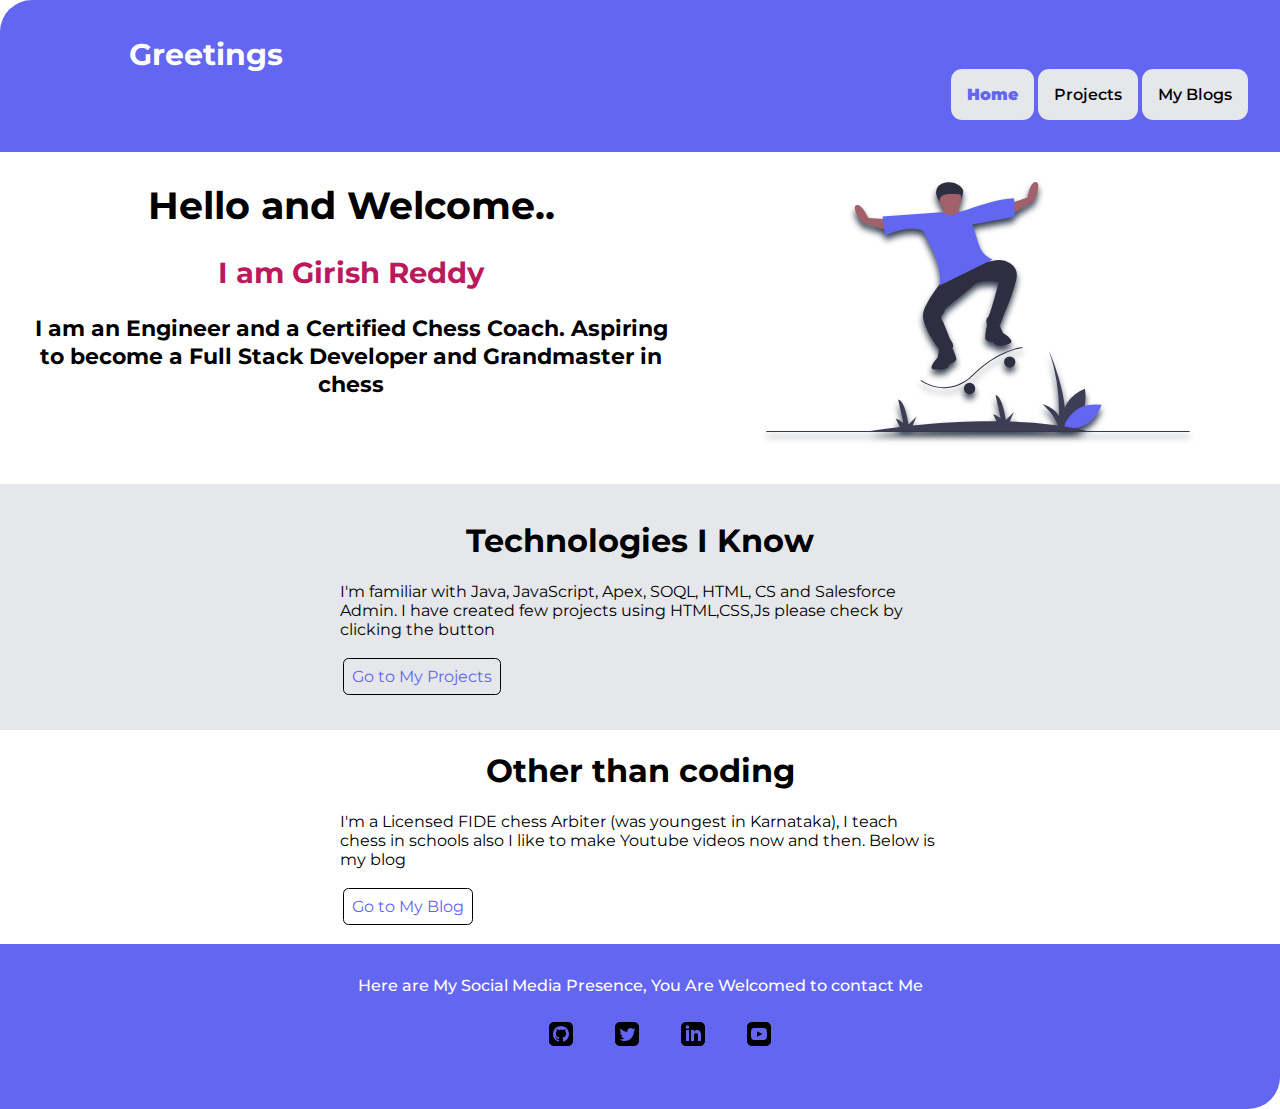
<file: index.html>
<!DOCTYPE html>
<html lang="en">
<head>
    <meta charset="UTF-8">
    <meta name="viewport" content="width=device-width, initial-scale=1.0">
    <link rel="stylesheet" href="Styling.css">
    <link rel="icon" href="./Images/undraw_male_avatar_323b.svg">
    <title>Home</title>
</head>
<body>
    <div class="wrap">
    <nav class="nav ">
        <label class="nav-font">Greetings</label>
        <ul class="nav nav-list">

            <li class="nav nav-list-display"><a href="/" class="nav-decoration link-active">Home</a></li>
            </a>
            <a href="/Girish_projects.html" class="nav-decoration">
                <li class="nav nav-list-display">Projects</li>
            </a>
            <a href="./Blog.html" class="nav-decoration ">
                <li class="nav nav-list-display">My Blogs</li>
            </a>
          
        </ul>
    </nav>

    <div class="container">
      

        <div class="item1">
        <h1 >Hello and Welcome..  </h1> <h2  style="color:#BE185D ">I am  Girish Reddy </h2>
        <h3>I am an Engineer and a Certified Chess Coach. Aspiring to become a Full Stack Developer and Grandmaster in chess </h3>
         <!-- <h3>I am  an Engineer, <span style="color: #BE185D;">A Certified Chess trainer</span> and also a life long learner,
            aspiring to become <span style="color: #BE185D;">a Grandmaster also</span> (by the end of 2023). This is my <span style="color: #BE185D;"> 1<sup>st</sup></span> web design and
           below is my pic. <br>
            </h3> -->
        </div>

        <div class="item2"> <img class="bodyimg" src="/Images/undraw_skateboard_d6or.svg" alt=""></div>

    </div>

    <!-- <div class="container">
      

        <div class="item1">
      
            <img class="item4" height="100%" width="100%" src="/myresume/My_pic-removebg-preview.jpg" alt="">
        </div>

        <div class="item3"> <h2>They say Salesforce is an Ocean, there is no end for learning Salesforce,
            I have been <span style="color: #BE185D;">learning daily new things</span> from the beginning of the day,
            soon in near future
            I would love to apply my knoweldge of salesforce around me to make daily buisnesses much simpler 
           
        </div>
    </div> -->

 



    <section class="side ow">
        <div class="container-center">
            <h1>Technologies I Know </h1>
            <p> I'm familiar with Java, JavaScript, Apex, SOQL, HTML, CS and Salesforce Admin. I have created few projects using HTML,CSS,Js please check by clicking the button </p>
            <p></p><a href="./Girish_projects.html" class="link secondary-link">Go to My Projects</a>
            <p></p>
        </div>

    </section>
    <section class="side ">
        <div class="container-center">
            <h1>Other than coding</h1>
            <p> I'm a Licensed FIDE chess Arbiter (was youngest in Karnataka), I teach chess in schools also I like to make Youtube videos now and then. Below is my blog </p>
            <p></p><a href="./Blog.html" class="link secondary-link">Go to My Blog</a>
            <p></p>
        </div>

    </section>
    
     
  
    <footer class="footer" >
        <div class="footer-head"> Here are My Social Media Presence, You Are Welcomed to contact Me</div>
        <ul class="social-link list">
            <li class=" list-display"><a class="link " href="https://github.com/iamgirishreddy" target="_blank"> <img src="./Images/./iconmonstr-github-3.svg" alt="Github Profile Link of Girish"> </a></li>
            <li class=" list-display"><a class="link" href="https://twitter.com/iamGirishReddy" target="_blank"><img src="./Images/./iconmonstr-twitter-3.svg" alt="Twitter Profile Link Of Giris"></a></li>
            <!-- <li class=" list-display"> <a class="link" href="https://www.facebook.com/profile.php?id=100009857409587" target="_blank"><img src="./Images/iconmonstr-facebook-3.svg" alt="Facebook Profile Link Of Girish"></a> </li> -->
            <li class=" list-display"><a class="link" href="https://www.linkedin.com/in/iamGirishReddy/" target="_blank"><img src="./Images/iconmonstr-linkedin-3.svg" alt="Linkedin Profile Of Girish"></a></li>
            <li class=" list-display"><a class="link " href="" target="_blank"> <img src="./Images/./iconmonstr-youtube-8.svg" alt="Girish Youtube Link"></a></li>
        </ul>
    </footer>

   


</body>
</html>
</file>
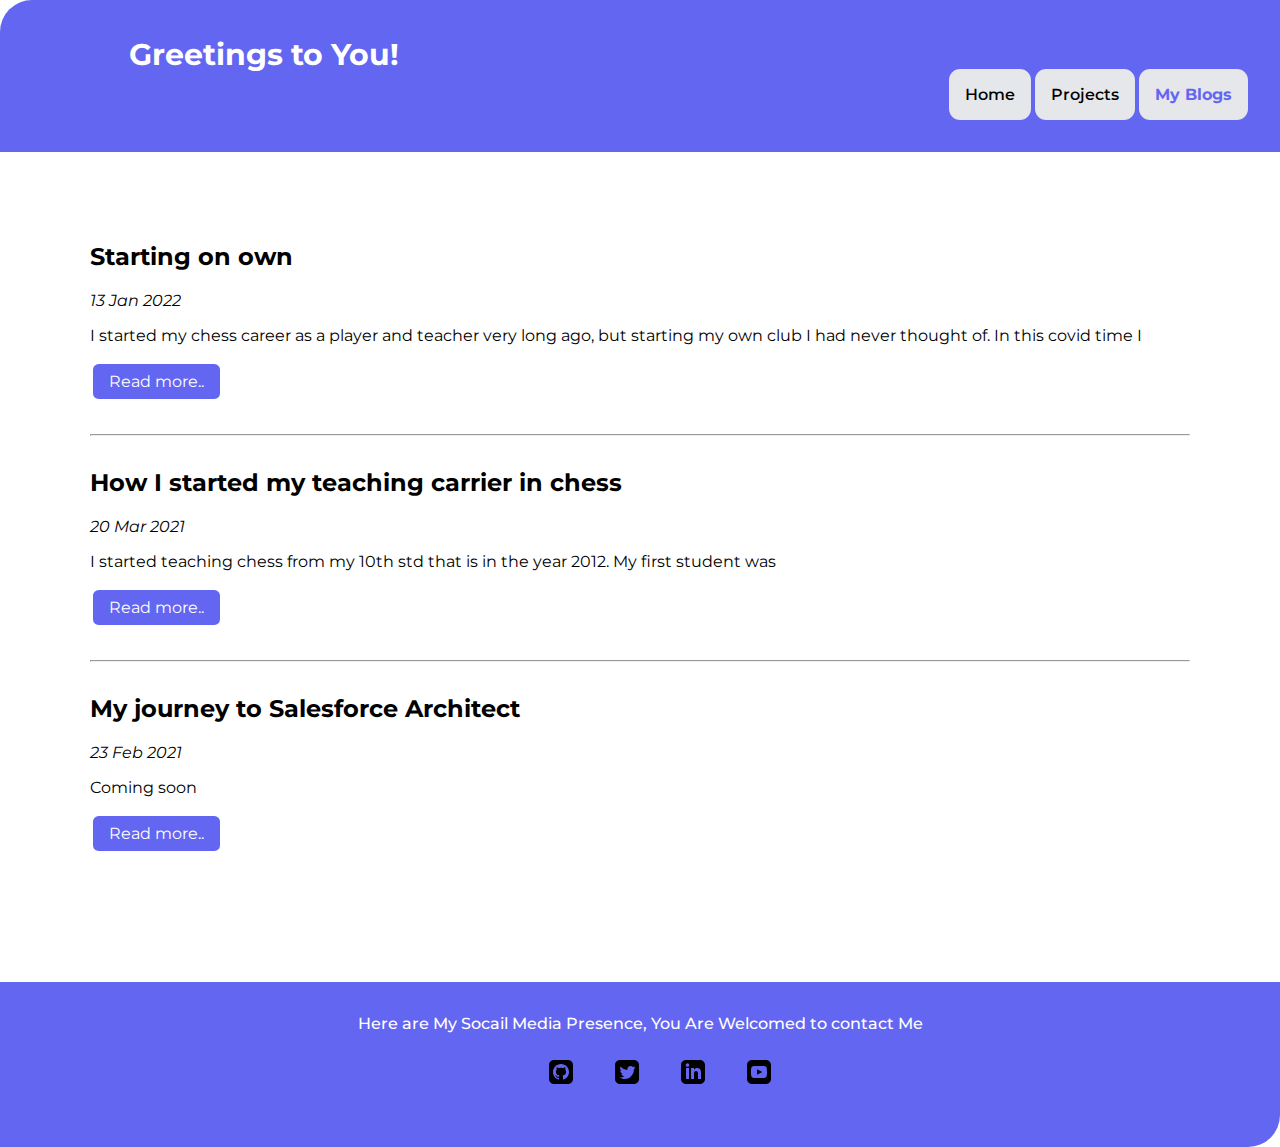
<file: Blog.html>
<!DOCTYPE html>
<html lang="en">
<head>
    <meta charset="UTF-8">
    <meta name="viewport" content="width=device-width, initial-scale=1.0">
    <link rel="stylesheet" href="Styling.css">
    <link rel="icon" href="./Images/undraw_launch_day_4e04.svg">
    
    <title>Blog</title>
</head>
<body>
    <nav class="nav ">
        <label class="nav-font">Greetings to You!</label>
        <ul class="nav nav-list">

            <li class="nav nav-list-display"><a href="/" class="nav-decoration li">Home</a></li>
            </a>
            <a href="/Girish_projects.html" class="nav-decoration">
                <li class="nav nav-list-display ">Projects</li>
            </a>
            <a href="./Blog.html" class="nav-decoration ">
                <li class="nav nav-list-display link-active">My Blogs</li>
            </a>
           
        </ul>
    </nav>
   
<div style="margin: 90px;">
    <h2>Starting on own</h2>
    <em>13 Jan 2022</em>
    <p>I started my chess career as a player and teacher very long ago, but starting my own club I had never thought of. In this covid time I </p> <a class="link primary-link" href="./SecondDummyBlog.html">Read more..</a>


    <hr>

    <h2>How I started my teaching carrier in chess</h2>
    <em>20 Mar 2021</em>
    <p>I started teaching chess from my 10th std that is in the year 2012. My first student was</p> <a class="link primary-link" href="./FirstDummyBlog.html">Read more..</a>

    <hr>

   
    <h2>My journey to Salesforce Architect</h2>
    <em>23 Feb 2021</em>

    <p>Coming soon</p> <a class="link primary-link" href="./ThirdDummyBlog.html">Read more..</a>
    <div><br><br></div>
    </div>


    <footer class="footer" id="contact_me">
        <div class="footer-head"> Here are My Socail Media Presence, You Are Welcomed to contact Me</div>
        <ul class="social-link list">
            <li class=" list-display"><a class="link " href="https://github.com/GirishRed" target="_blank"> <img src="./Images/./iconmonstr-github-3.svg" alt="Github Profile Link of Girish"> </a></li>
            <li class=" list-display"><a class="link" href="https://twitter.com/iamGirishReddy" target="_blank"><img src="./Images/./iconmonstr-twitter-3.svg" alt="Twitter Profile Link Of Giris"></a></li>
            <!-- <li class=" list-display"> <a class="link" href="https://www.facebook.com/profile.php?id=100009857409587" target="_blank"><img src="./Images/iconmonstr-facebook-3.svg" alt="Facebook Profile Link Of Girish"></a> </li> -->
            <li class=" list-display"><a class="link" href="https://www.linkedin.com/in/iamGirishReddy/" target="_blank"><img src="./Images/iconmonstr-linkedin-3.svg" alt="Linkedin Profile Of Girish"></a></li>
            <li class=" list-display"><a class="link " href="" target="_blank"> <img src="./Images/./iconmonstr-youtube-8.svg" alt="Girish Youtube Link"></a></li>
        </ul>
    </footer>

   

</body>
</html>
</file>
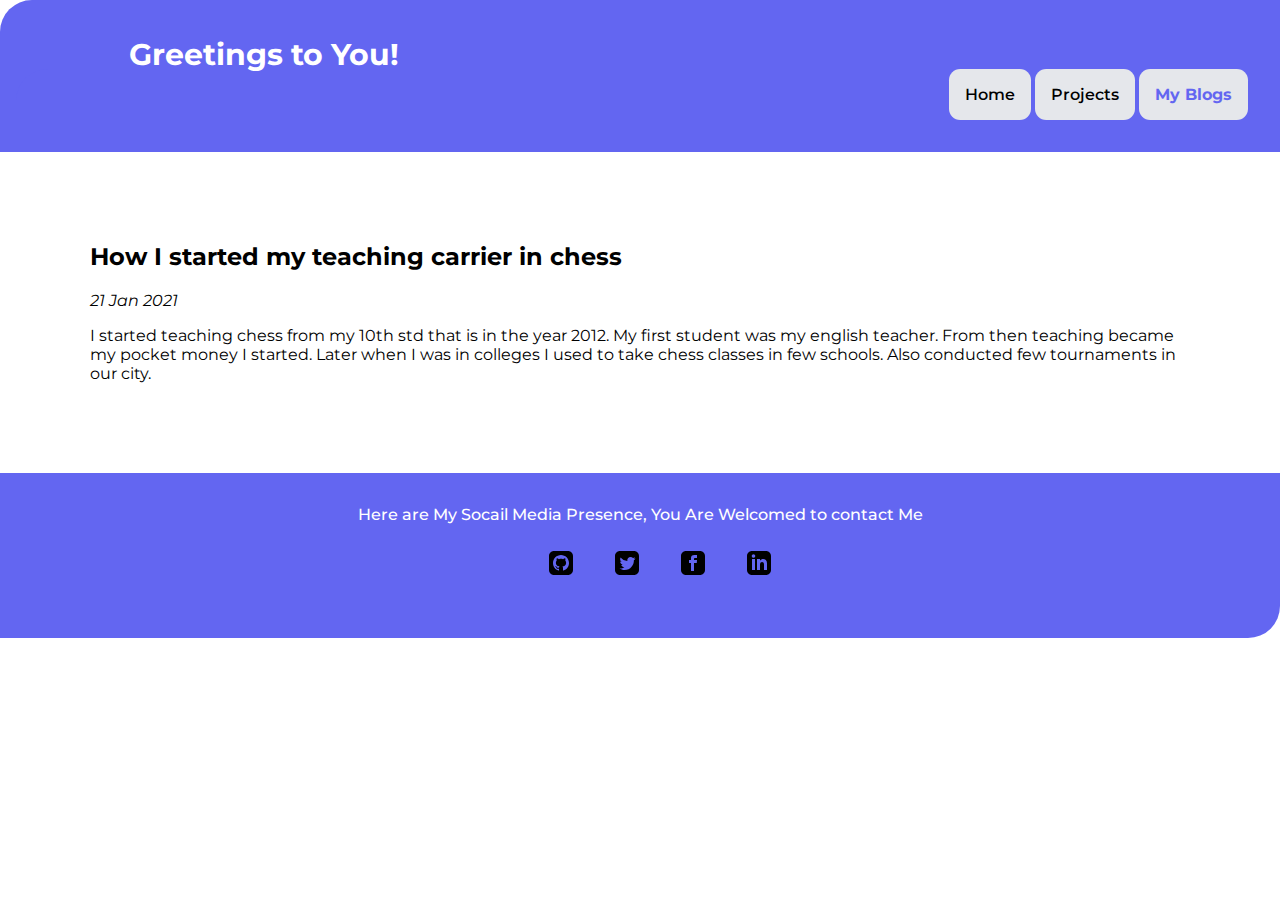
<file: FirstDummyBlog.html>
<!DOCTYPE html>
<html lang="en">
<head>
    <meta charset="UTF-8">
    <meta name="viewport" content="width=device-width, initial-scale=1.0">
    <title>How I started</title>
    <link rel="stylesheet" href="Styling.css">
</head>
<body>
    <nav class="nav ">
        <label class="nav-font">Greetings to You!</label>
        <ul class="nav nav-list">

            <li class="nav nav-list-display"><a href="/" class="nav-decoration li">Home</a></li>
            </a>
            <a href="/Girish_projects.html" class="nav-decoration">
                <li class="nav nav-list-display ">Projects</li>
            </a>
            <a href="./Blog.html" class="nav-decoration ">
                <li class="nav nav-list-display link-active">My Blogs</li>
            </a>
           
        </ul>
    </nav>
    <div style="margin: 90px;">
    <h2>How I started my teaching carrier in chess</h2>
    <em>21 Jan 2021</em>

    <p>I started teaching chess from my 10th std that is in the year 2012. My first student was my english teacher. From then teaching became my pocket money I started. Later when I was in colleges I used to take chess classes in few schools. Also conducted few tournaments in our city. </p>

    </div>
    <footer class="footer" id="contact_me">
        <div class="footer-head"> Here are My Socail Media Presence, You Are Welcomed to contact Me</div>
        <ul class="social-link list">
            <li class=" list-display"><a class="link " href="https://github.com/GirishRed" target="_blank"> <img src="./Images/./iconmonstr-github-3.svg" alt="Github Profile Link of Girish"> </a></li>
            <li class=" list-display"><a class="link" href="https://twitter.com/iamGirishReddy" target="_blank"><img src="./Images/./iconmonstr-twitter-3.svg" alt="Twitter Profile Link Of Giris"></a></li>
            <li class=" list-display"> <a class="link" href="https://www.facebook.com/profile.php?id=100009857409587" target="_blank"><img src="./Images/iconmonstr-facebook-3.svg" alt="Facebook Profile Link Of Girish"></a> </li>
            <li class=" list-display"><a class="link" href="https://www.linkedin.com/in/iamGirishReddy/" target="_blank"><img src="./Images/iconmonstr-linkedin-3.svg" alt="Linkedin Profile Of Girish"></a></li>
        </ul>
    </footer>
</body>
</html>
</file>
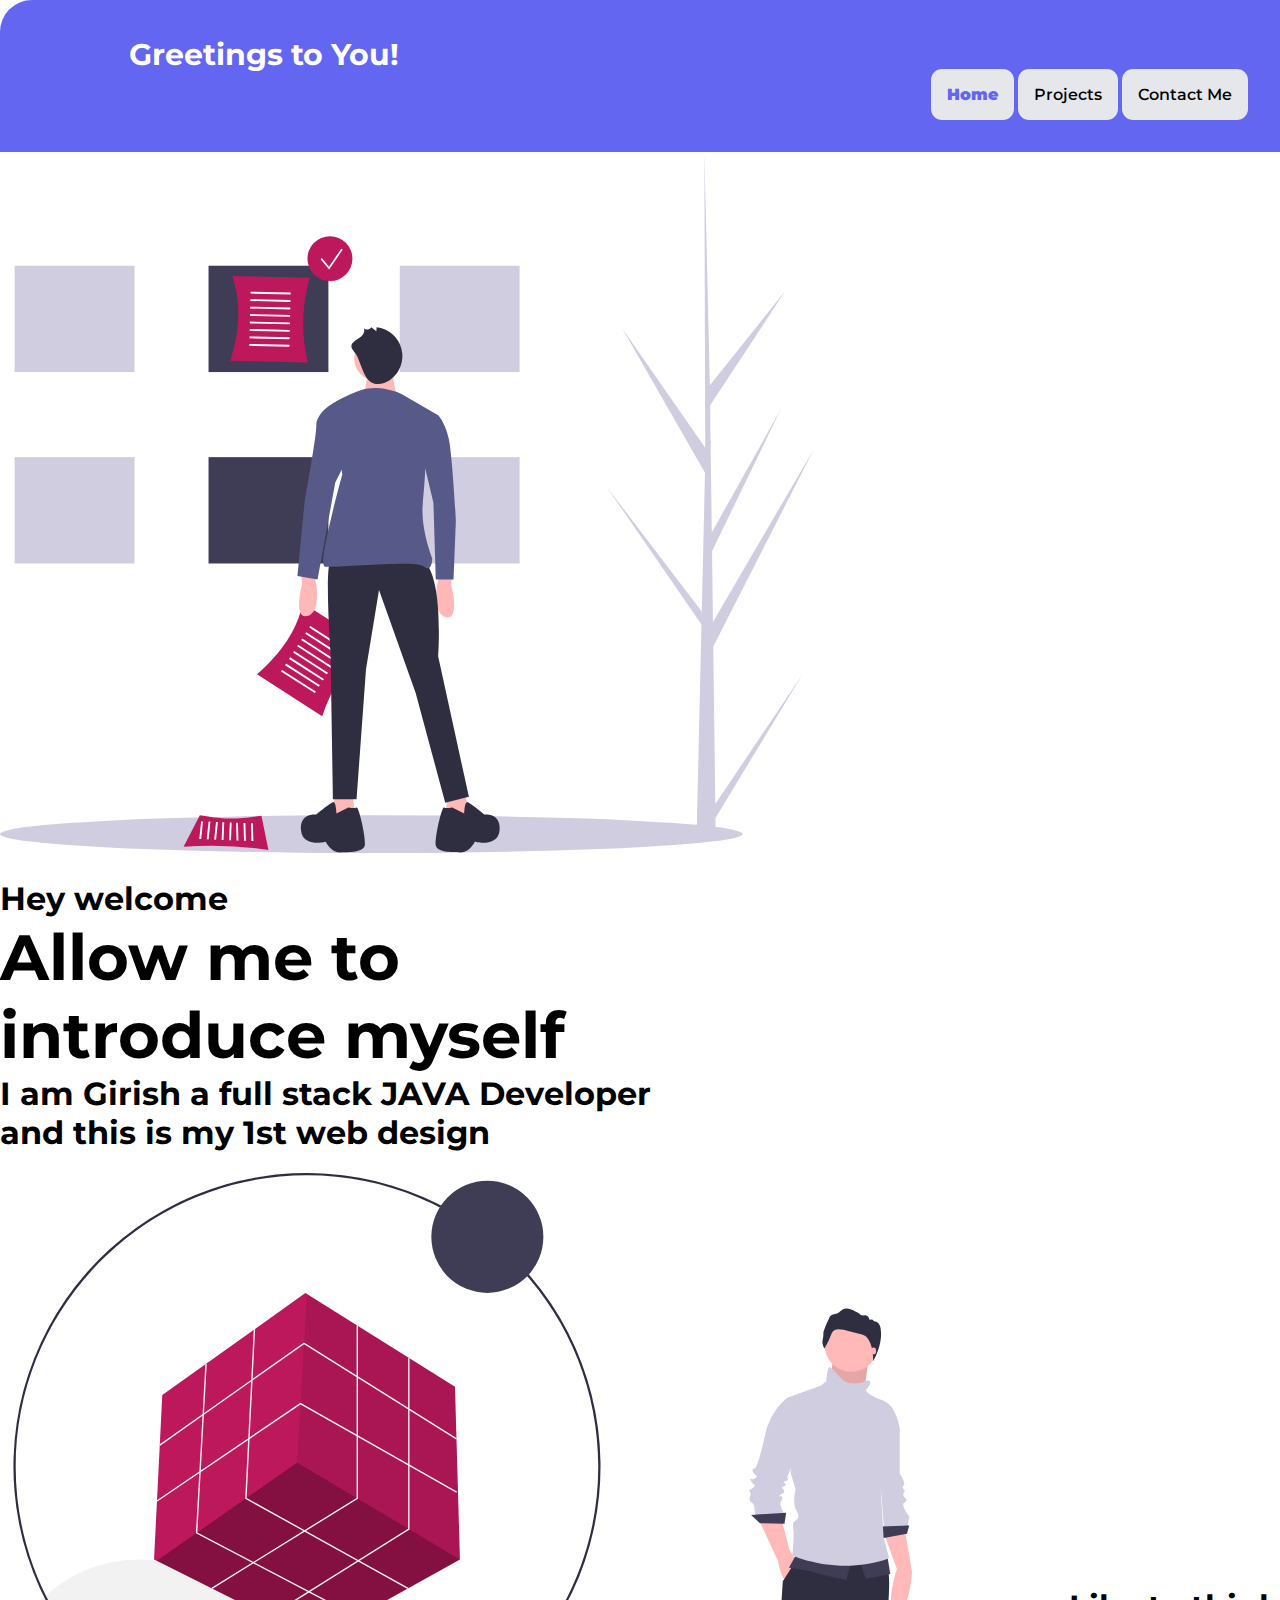
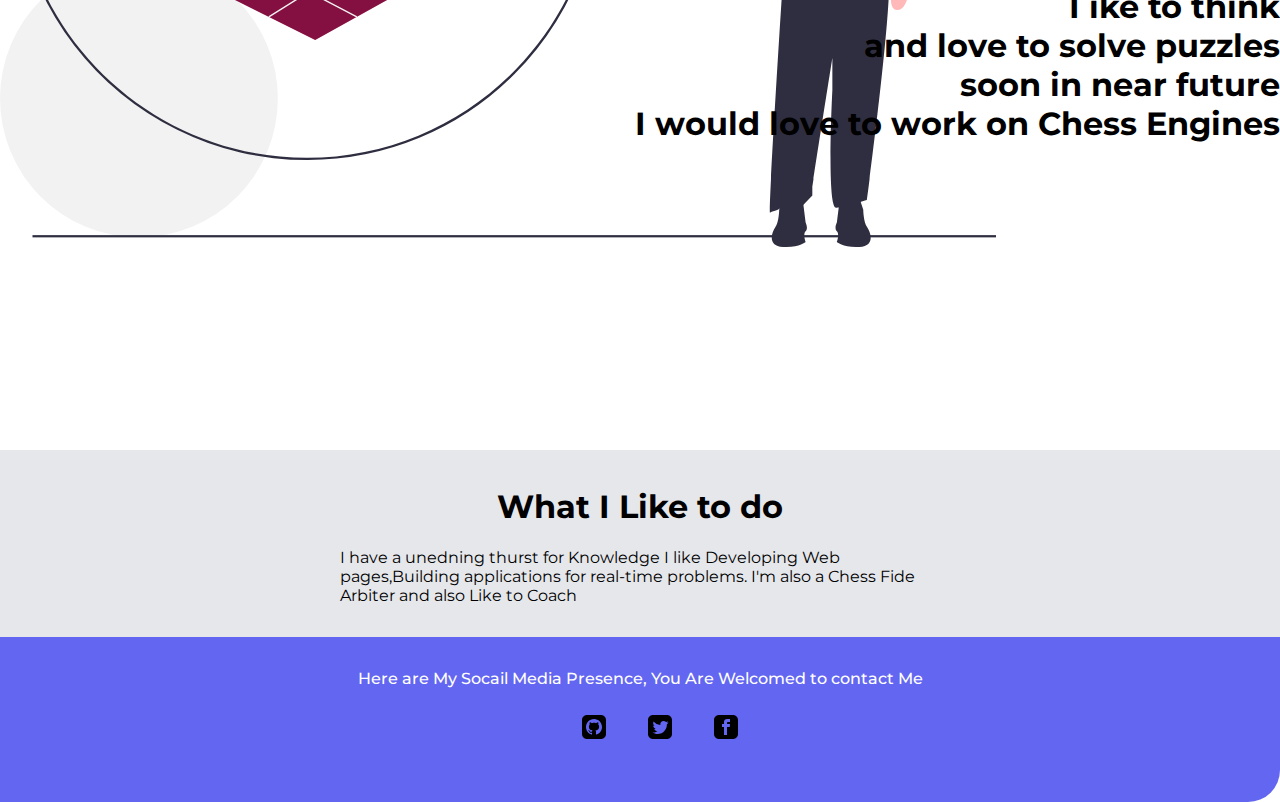
<file: Girish_profile.html>
<!DOCTYPE html>
<html lang="en">
<head>
    <meta charset="UTF-8">
    <meta name="viewport" content="width=device-width, initial-scale=1.0">
    <link rel="stylesheet" href="Styling.css">
    <link rel="icon" href="./Images/undraw_male_avatar_323b.svg">
    <title>Home</title>
</head>
<body>
    <nav class="nav ">
        <label class="nav-font">Greetings to You!</label>
        <ul class="nav nav-list">

            <li class="nav nav-list-display"><a href="/Girish_profile.html" class="nav-decoration link-active">Home</a></li>
            </a>
            <a href="/Girish_projects.html" class="nav-decoration">
                <li class="nav nav-list-display">Projects</li>
            </a>
            <a href="#contact_me" class="nav-decoration ">
                <li class="nav nav-list-display">Contact Me</li>
            </a>
        </ul>
    </nav>
    
   


    <header class="hero">

        <img class="hero-img"; src="./Images/undraw_content_structure_79gj.svg" ;>
        <h1 class="hero-heading"> Hey welcome</span> <div class=" font-big1">Allow me to <div class=" font-big2">introduce myself</div></div> I am Girish a full stack <span class="header-span"> JAVA Developer</span> <div>and this is my 1st web design</div> </h1>

        <img class="hero-img2"  src="./Images/undraw_solution_mindset_34bi.svg" alt="">
        <label class="two-head" ><h1> I ike to think <div>and love to solve puzzles </div><div>soon in near future <div> I would love to work on Chess Engines</div></div> </h1></label>

    </header>

    <section class="side ow">
        <div class="container-center">
            <h1>What I Like to do</h1>
            <p> I have a unedning thurst for Knowledge I like Developing Web pages,Building applications for real-time problems. I'm also a Chess Fide Arbiter and also Like to Coach</p>
            <p></p>
            <p></p>
        </div>

    </section>
    
     
  
    <footer class="footer" id="contact_me">
        <div class="footer-head"> Here are My Socail Media Presence, You Are Welcomed to contact Me</div>
        <ul class="social-link list">
            <li class=" list-display"><a class="link " href="https://github.com/GirishRed" target="_blank"> <img src="./Images/./iconmonstr-github-3.svg" alt="Github Profile Link of Girish"> </a></li>
            <li class=" list-display"><a class="link" href="https://twitter.com/2604Girish" target="_blank"><img src="./Images/./iconmonstr-twitter-3.svg" alt="Twitter Profile Link Of Giris"></a></li>
            <li class=" list-display"> <a class="link" href="https://www.facebook.com/profile.php?id=100009857409587" target="_blank"><img src="./Images/iconmonstr-facebook-3.svg" alt="Facebook Profile Link Of Girish"></a> </li>
        </ul>
    </footer>

   


</body>
</html>
</file>
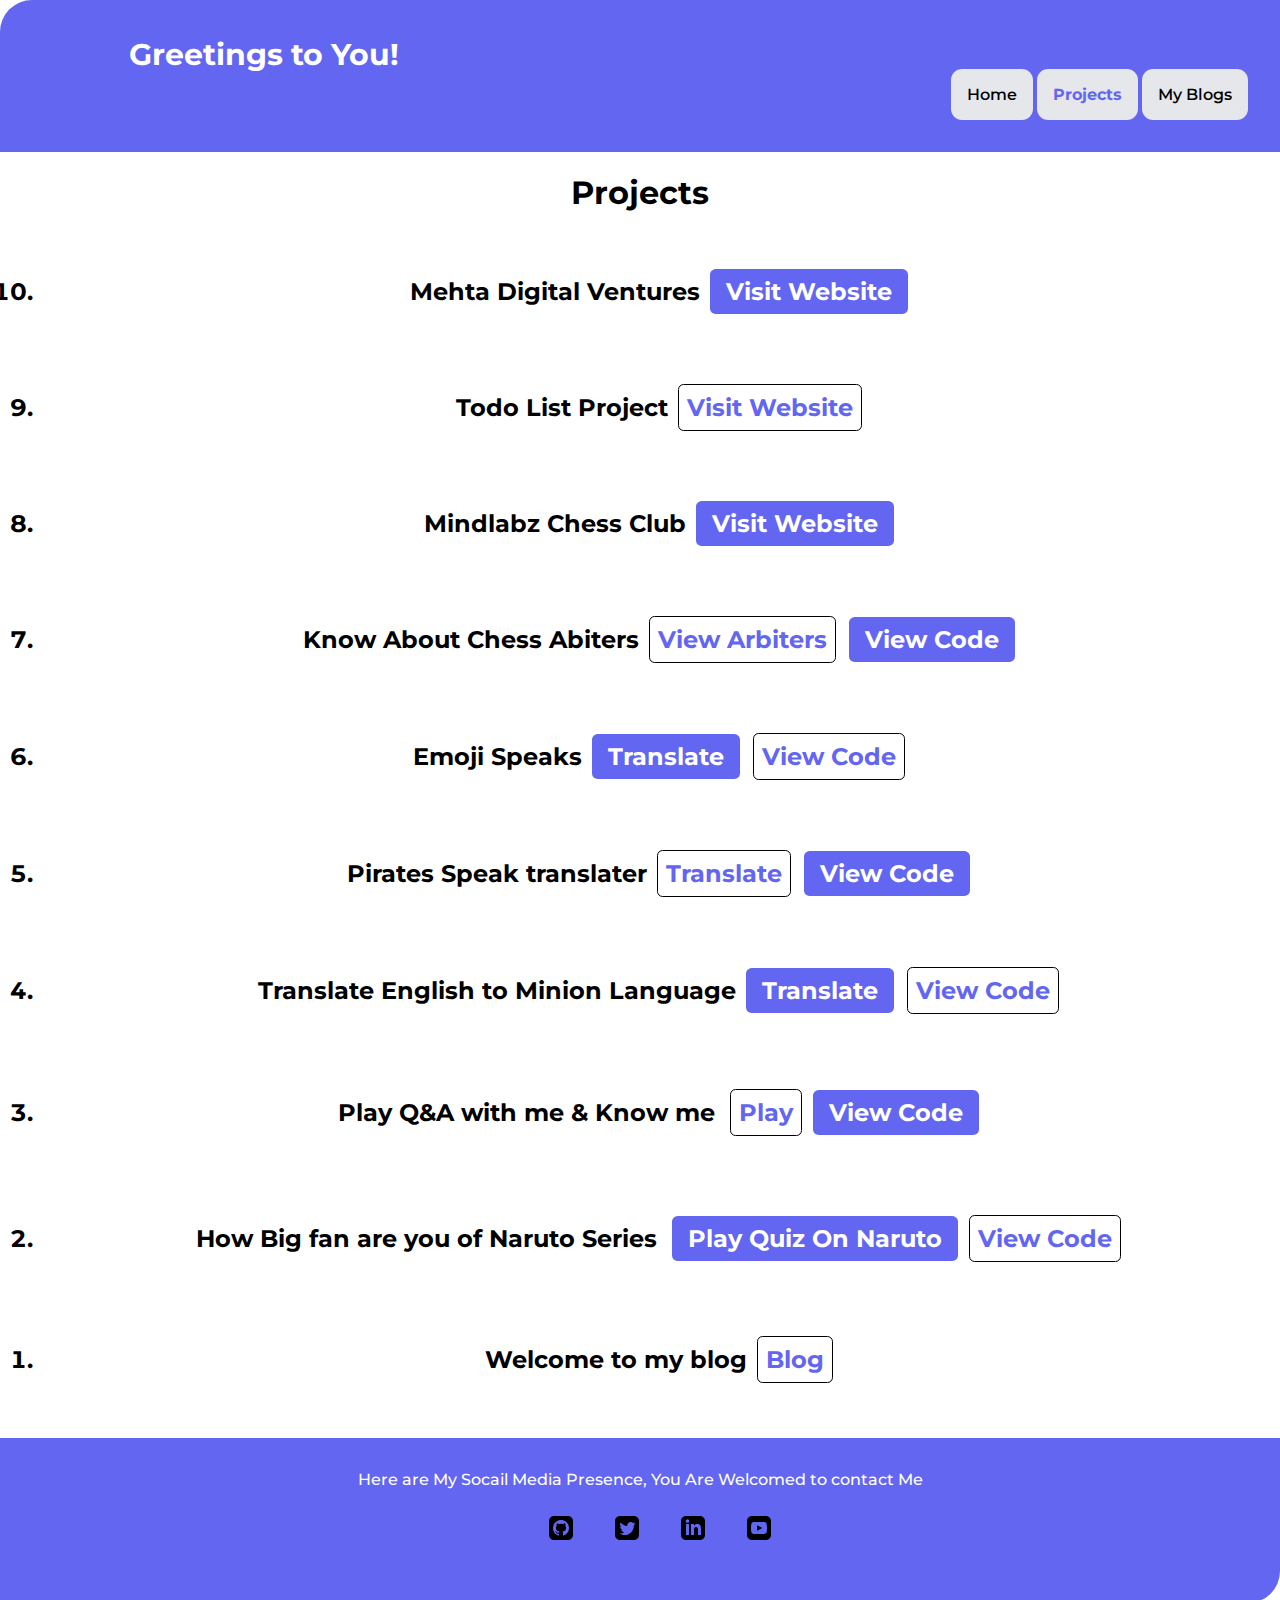
<file: Girish_projects.html>
<!DOCTYPE html>
<html lang="en">
<head>
    <meta charset="UTF-8">
    <meta name="viewport" content="width=device-width, initial-scale=1.0">
    <link rel="stylesheet" href="Styling.css">
    <link rel="icon" href="./Images/undraw_product_teardown_elol.svg">
    
    <title>Projects</title>
</head>
<body>
    <nav class="nav ">
        <label class="nav-font">Greetings to You!</label>
        <ul class="nav nav-list">
            

            <li class="nav nav-list-display"><a href="/" class="nav-decoration li">Home</a></li>
            </a>
            <a href="/Girish_projects.html" class="nav-decoration">
                <li class="nav nav-list-display link-active">Projects</li>
            </a>
            <a href="./Blog.html" class="nav-decoration ">
                <li class="nav nav-list-display">My Blogs</li>
            </a>
            
        </ul>
    </nav>
   

<section>

    <h1 class="two-page-list" >Projects </h1>

    <ol reversed class="ol">
        <h2>

            <li class=" Pro-page">Mehta Digital Ventures <a target="_blank" href="https://mehtadigitalventures.com/" class="link primary-link">Visit Website</a></li>


            <li class=" Pro-page">Todo List Project <a target="_blank" href="https://girish-todo.netlify.app/" class="link secondary-link">Visit Website</a></li>

            <li class=" Pro-page">Mindlabz Chess Club <a target="_blank" href="https://www.mindlabzchess.in/" class="link primary-link">Visit Website</a></li>

            <li class=" Pro-page">Know About Chess Abiters <a href="https://gxs51.csb.app/" class="link secondary-link">View Arbiters</a> <a target="_blank" href="https://github.com/GirishRed/ArbitersTitles" class="link primary-link">View Code
            </a></li>

            <li class=" Pro-page">Emoji Speaks <a href="https://j1mnk.csb.app/" class="link primary-link">Translate</a> <a target="_blank" href="https://github.com/GirishRed/Emoji-Dictionary" class="link secondary-link">View Code
            </a></li>
           
            <li class=" Pro-page" >Pirates Speak translater <a href="https://sad-jennings-999d8a.netlify.app/" class="link secondary-link">Translate</a> <a target="_blank" href="https://github.com/GirishRed/Pirates-talks" class="link primary-link">View Code
            </a></li>
            <li  class=" Pro-page">Translate English to Minion Language <a href="https://adoring-swartz-fa6284.netlify.app/" class="link primary-link">Translate</a> <a target="_blank" href="https://github.com/GirishRed/Banana-talks" class="link secondary-link">View Code</a></li>
        <li class="Pro-page" >Play Q&A with me & Know me <a href="https://repl.it/@GirishRed/NarutoQandA-1?embed=1&output=1#index.js" class="link secondary-link" target="_blank"style="margin: 0.5rem;">Play<a  href="https://github.com/GirishRed/My_Question-Answer_Game/blob/main/Q%26A_quiz.js" class="link primary-link">View Code</a></a></li>
        
        <li class="Pro-page" >How Big fan are you of Naruto Series <a href="https://repl.it/@GirishRed/Playgame-4?embed=1&output=1#index.js" class="link primary-link"style="margin: 0.5rem;">Play Quiz On Naruto</a><a target="_blank" href="https://github.com/GirishRed/NAruto-QandA" class="link secondary-link">View Code</a></li>

        <li class="Pro-page" >Welcome to my blog <a target="_blank" href="./Blog.html" class="link secondary-link">Blog</a></li>
      
        </h2>
    </ol>
</section>
    <footer class="footer" id="contact_me">
        <div class="footer-head"> Here are My Socail Media Presence, You Are Welcomed to contact Me</div>
        <ul class="social-link list">
            <li class=" list-display"><a class="link " href="https://github.com/GirishRed" target="_blank"> <img src="./Images/./iconmonstr-github-3.svg" alt="Github Profile Link of Girish"> </a></li>
            <li class=" list-display"><a class="link" href="https://twitter.com/iamGirishReddy" target="_blank"><img src="./Images/./iconmonstr-twitter-3.svg" alt="Twitter Profile Link Of Giris"></a></li>
            <!-- <li class=" list-display"> <a class="link" href="https://www.facebook.com/profile.php?id=100009857409587" target="_blank"><img src="./Images/iconmonstr-facebook-3.svg" alt="Facebook Profile Link Of Girish"></a> </li> -->
            <li class=" list-display"><a class="link" href="https://www.linkedin.com/in/iamGirishReddy/" target="_blank"><img src="./Images/iconmonstr-linkedin-3.svg" alt="Linkedin Profile Of Girish"></a></li>
            <li class=" list-display"><a class="link " href="" target="_blank"> <img src="./Images/./iconmonstr-youtube-8.svg" alt="Girish Youtube Link"></a></li>
        </ul>
    </footer>

   


</body>
</html>
</file>
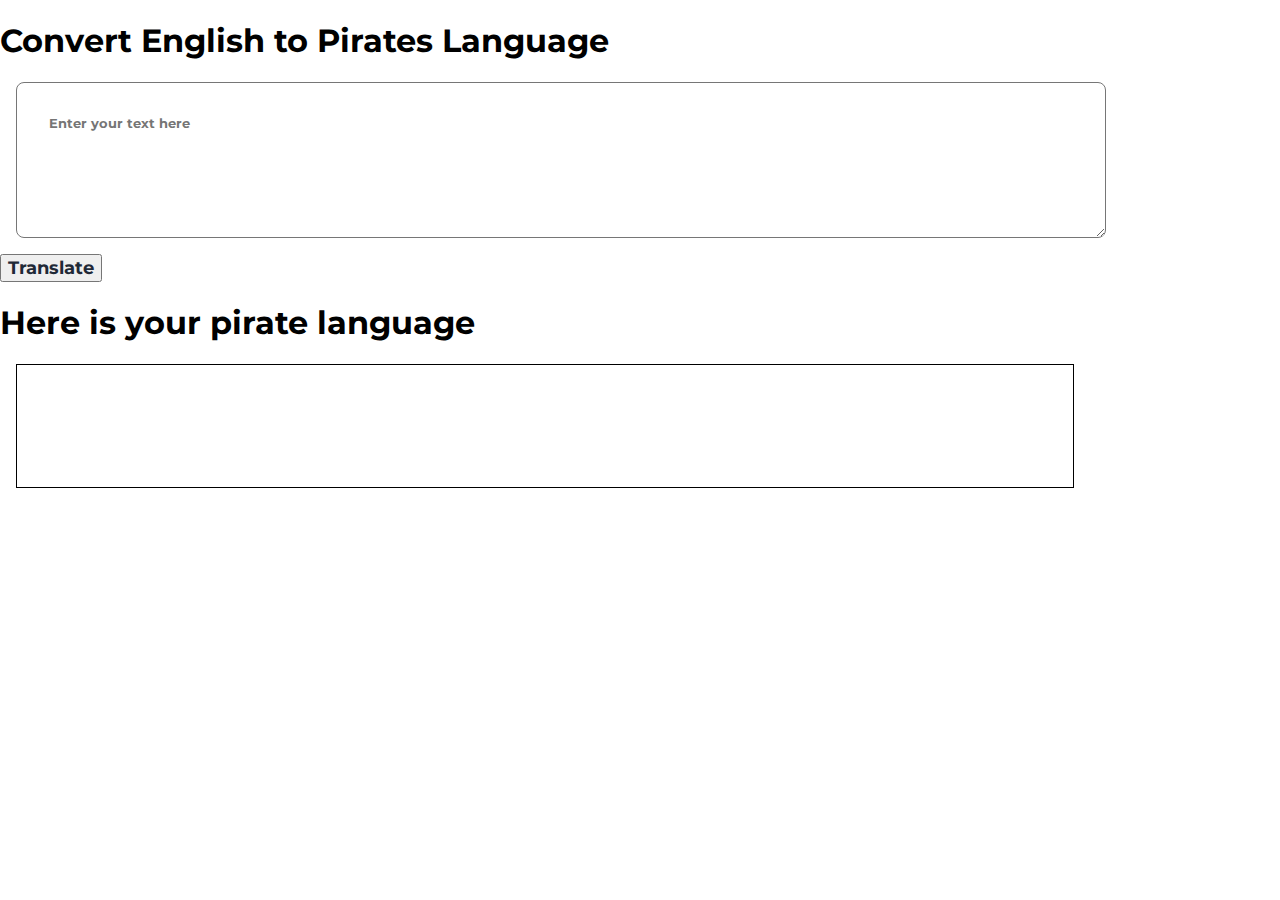
<file: pirate-talks.html>
<!DOCTYPE html>
<html lang="en">
<head>
    <meta charset="UTF-8">
    <meta name="viewport" content="width=device-width, initial-scale=1.0">
    <title>Pirate-Talks</title>
    <link rel="stylesheet" href="./Styling.css">
    <link rel="icon" href="https://i.etsystatic.com/17942801/d/il/cc9166/1720602117/il_340x270.1720602117_fs6g.jpg?version=0">
</head>
<body>
     
    <h1>Convert English to Pirates Language</h1>
    <textarea class="text-area" placeholder="Enter your text here" name="textarea" id="txt-input"></textarea>
    <button id="btn-translate" style="font-size: large; font-weight: bold; color: #1F2937;">Translate</button>
    <h1>Here is your pirate language</h1>
    <div id="output"></div>

    

    <script src="./pirates.js" type="text/javascript"></script>
</body>
</html>
</file>
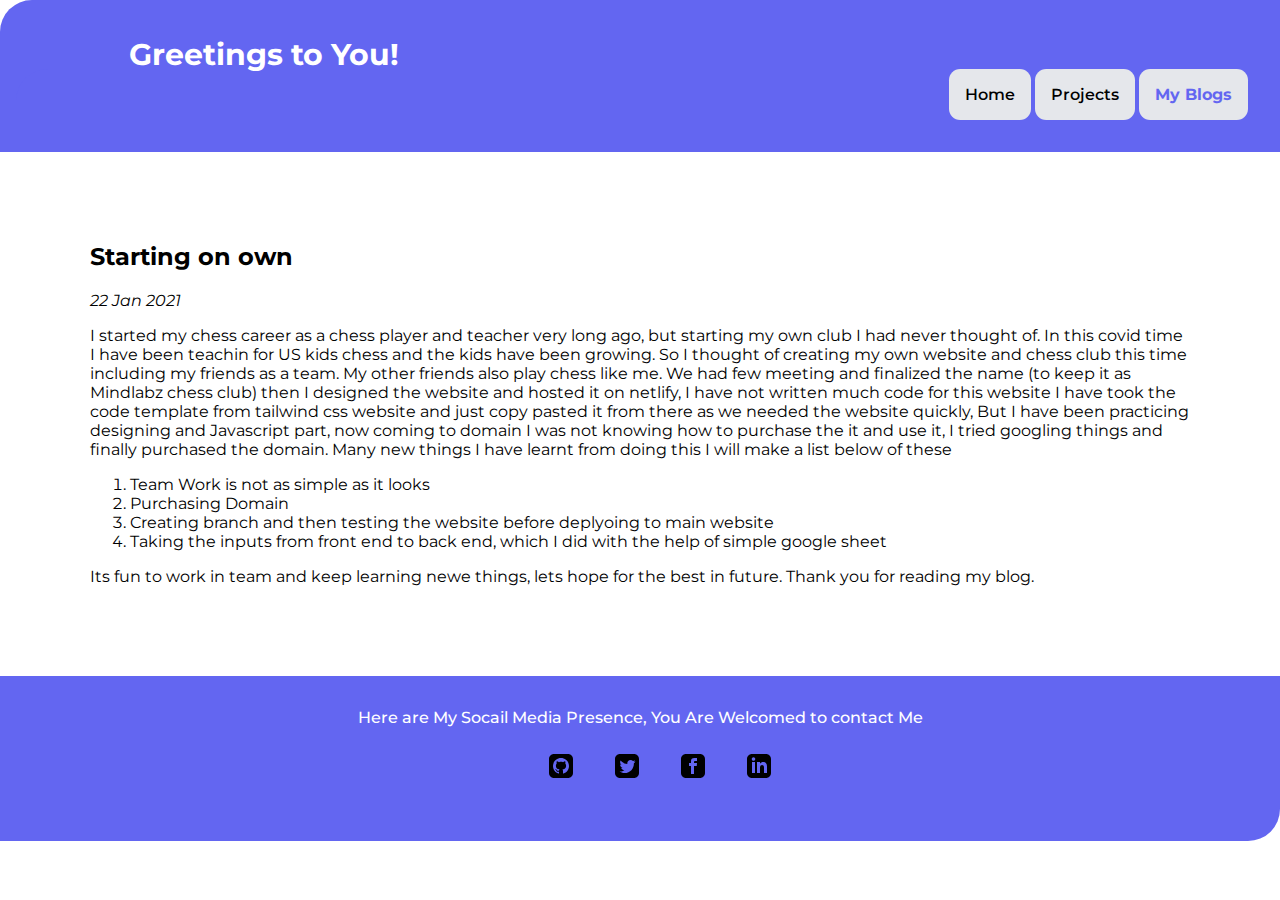
<file: SecondDummyBlog.html>
<!DOCTYPE html>
<html lang="en">
<head>
    <meta charset="UTF-8">
    <meta name="viewport" content="width=device-width, initial-scale=1.0">
    <link rel="stylesheet" href="Styling.css">
    <title>Starting on my own </title>
</head>
<body>
    <nav class="nav ">
        <label class="nav-font">Greetings to You!</label>
        <ul class="nav nav-list">

            <li class="nav nav-list-display"><a href="/" class="nav-decoration li">Home</a></li>
            </a>
            <a href="/Girish_projects.html" class="nav-decoration">
                <li class="nav nav-list-display ">Projects</li>
            </a>
            <a href="./Blog.html" class="nav-decoration ">
                <li class="nav nav-list-display link-active">My Blogs</li>
            </a>
           
        </ul>
    </nav>

    <div style="margin: 90px;">
        <h2>Starting on own</h2>
        <em>22 Jan 2021</em>
        <p>I started my chess career as a chess player and teacher very long ago, but starting my own club I had never thought of. In this covid time I have been teachin for US kids chess and the kids have been growing. So I thought of creating my own website and chess club this time including my friends as a team. My other friends also play chess like me. We had few meeting and finalized the name (to keep it as Mindlabz chess club) then I designed the website and hosted it on netlify, I have not written much code for this website I have took the code template from tailwind css website and just copy pasted it from there as we needed the website quickly, But I have been practicing designing and Javascript part, now coming to domain I was not knowing how to purchase the it and use it, I tried googling things and finally purchased the domain. 
            Many new things I have learnt from doing this I will make a list below of these 
        <ol><li>Team Work is not as simple as it looks</li>
        <li>Purchasing Domain</li>
    <li>Creating branch and then testing the website before deplyoing to main website</li>
<li>Taking the inputs from front end to back end, which I did with the help of simple google sheet</li></ol>

Its fun to work in team and keep learning newe things, lets hope for the best in future. Thank you for reading my blog.</p>

            </div>
    <footer class="footer" id="contact_me">
        <div class="footer-head"> Here are My Socail Media Presence, You Are Welcomed to contact Me</div>
        <ul class="social-link list">
            <li class=" list-display"><a class="link " href="https://github.com/GirishRed" target="_blank"> <img src="./Images/./iconmonstr-github-3.svg" alt="Github Profile Link of Girish"> </a></li>
            <li class=" list-display"><a class="link" href="https://twitter.com/iamGirishReddy" target="_blank"><img src="./Images/./iconmonstr-twitter-3.svg" alt="Twitter Profile Link Of Giris"></a></li>
            <li class=" list-display"> <a class="link" href="https://www.facebook.com/profile.php?id=100009857409587" target="_blank"><img src="./Images/iconmonstr-facebook-3.svg" alt="Facebook Profile Link Of Girish"></a> </li>
            <li class=" list-display"><a class="link" href="https://www.linkedin.com/in/iamGirishReddy/" target="_blank"><img src="./Images/iconmonstr-linkedin-3.svg" alt="Linkedin Profile Of Girish"></a></li>
        </ul>
    </footer>
</body>
</html>
</file>
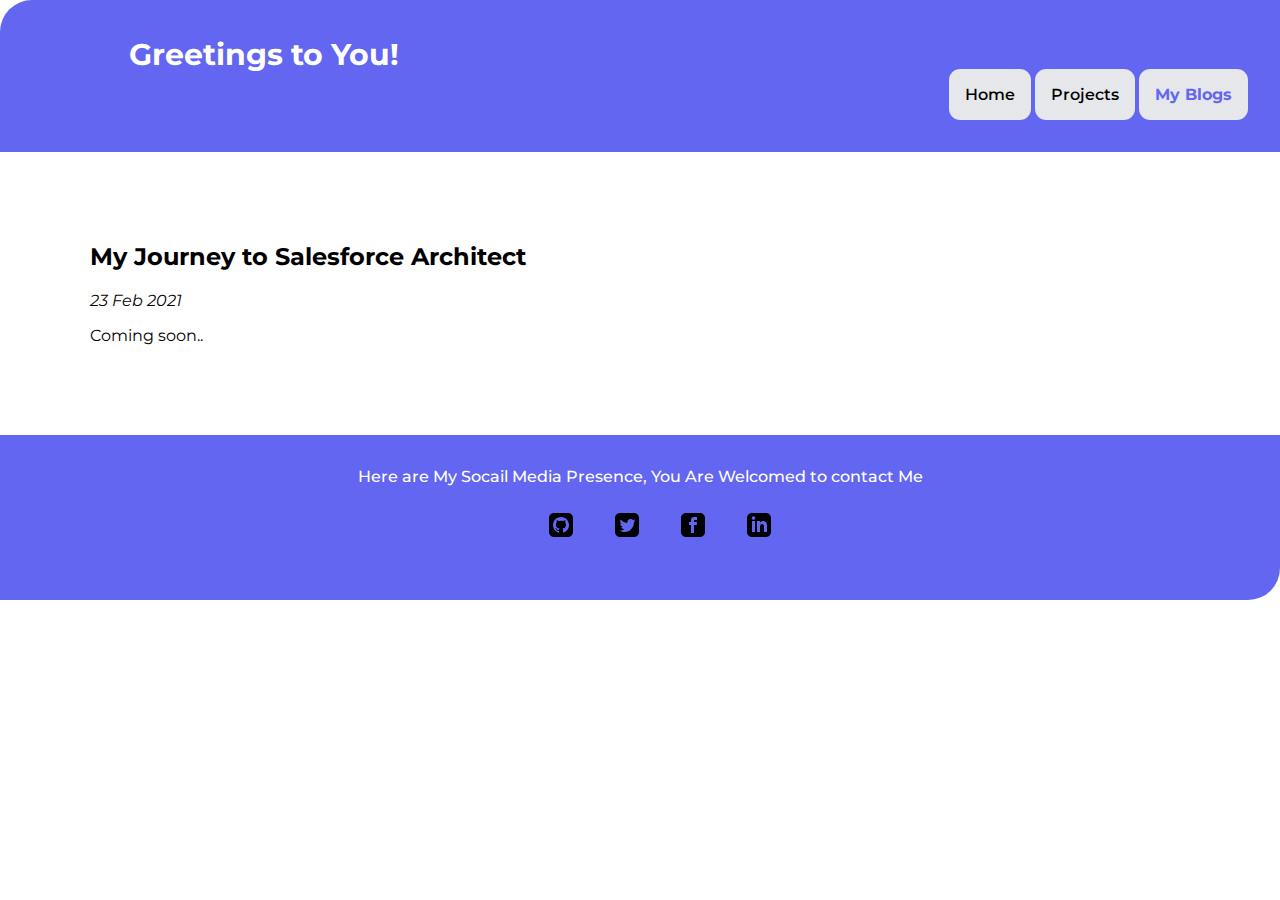
<file: ThirdDummyBlog.html>
<!DOCTYPE html>
<html lang="en">
<head>
    <meta charset="UTF-8">
    <meta name="viewport" content="width=device-width, initial-scale=1.0">
    <title>My journey to Architect</title>
    <link rel="stylesheet" href="Styling.css">
</head>
<body>
    <nav class="nav ">
        <label class="nav-font">Greetings to You!</label>
        <ul class="nav nav-list">

            <li class="nav nav-list-display"><a href="/" class="nav-decoration li">Home</a></li>
            </a>
            <a href="/Girish_projects.html" class="nav-decoration">
                <li class="nav nav-list-display ">Projects</li>
            </a>
            <a href="./Blog.html" class="nav-decoration ">
                <li class="nav nav-list-display link-active">My Blogs</li>
            </a>
           
        </ul>
    </nav>

    <div style="margin: 90px;">
        <h2>My Journey to Salesforce Architect</h2>
        <em>23 Feb 2021</em>

        <p>Coming soon..</p>


            </div>
            <footer class="footer" id="contact_me">
                <div class="footer-head"> Here are My Socail Media Presence, You Are Welcomed to contact Me</div>
                <ul class="social-link list">
                    <li class=" list-display"><a class="link " href="https://github.com/GirishRed" target="_blank"> <img src="./Images/./iconmonstr-github-3.svg" alt="Github Profile Link of Girish"> </a></li>
                    <li class=" list-display"><a class="link" href="https://twitter.com/iamGirishReddy" target="_blank"><img src="./Images/./iconmonstr-twitter-3.svg" alt="Twitter Profile Link Of Giris"></a></li>
                    <li class=" list-display"> <a class="link" href="https://www.facebook.com/profile.php?id=100009857409587" target="_blank"><img src="./Images/iconmonstr-facebook-3.svg" alt="Facebook Profile Link Of Girish"></a> </li>
                    <li class=" list-display"><a class="link" href="https://www.linkedin.com/in/iamGirishReddy/" target="_blank"><img src="./Images/iconmonstr-linkedin-3.svg" alt="Linkedin Profile Of Girish"></a></li>
                </ul>
            </footer>
    
</body>
</html>
</file>
<file: Styling.css>
@import url('https://fonts.googleapis.com/css2?family=Montserrat:wght@500&display=swap');




*{font-family: 'Montserrat', sans-serif;
  
}

:root {
    --Extra-color: #FCD34D;
    --secondary-color: #BE185D;
    --button-color: #E5E7EB;
    --primary-color: #6366F1;
    --header-color: #374151
}

body {
    margin: auto;
}

.li{
  color: black;
}
hr {
    margin: 2rem 0rem;
}

.link {
    text-decoration: none;
    padding: 0.5rem 1rem;
    color: white;
   display: block;
   margin: 3px;
   text-align: center;
   display: inline-block;
}

.primary-link {

    background-color: var(--primary-color);
    color: white;
    padding: 0.5rem 1rem;
    display: inline-block;
    border-radius: 0.35rem;
    text-align: center; 
}

.secondary-link {
    color: var(--primary-color);
    border: 1px solid black;
    border-radius: 0.35rem;
    padding: 0.5rem;
}

.container{
   
    height: 300px;
    width: auto ;
    position: relative;
    margin: 2px;
}

.item1{
    margin: 30px 0 0 30px;
    width: 50%;
    font-weight: bold;
    font-size: larger;
    display: block;
    text-align: center;
    font-family: 'Montserrat', sans-serif;
}

.bodyimg{
    height: 250px;
    width: 600px;
    margin: auto;
   
}

.item2{
    position: absolute;
    display: block;
    right: 0px;
    top: 0px;
    filter: drop-shadow(0px 5px 3px #374151 );
    animation: drop 1.5s ease;

}
.item3 {
    font-family: 'Montserrat'; 
    height: fit-content;
    width: 50%;
    text-align: center;
    position: absolute;
    top: 0%;
    right: 0%;
    margin: 2px;
  
    padding: 1rem;
}
.item4{
   
   
    height: 300px;
    width: 300px;
}

@keyframes drop {
0% {
    opacity: 0;
    transform: translateX(-380px);
}
100% {
    opacity: 1;
    transform:  translateX(0px);
}
}
a{
    margin: 0 0 px 0;
}

@media screen and (max-width: 1024px) {
 .container   {
   
     flex-direction: column;
     display: block;
     
 }
 .item1{
   
     padding: 1rem;
     display: block;
     margin-top: 1vh;
     text-align: center;
     font-size: small;
     display: absolute;

 }
 .item2{

   display: block;
    height: 50%;
     width: 50%;
     margin: auto;
 }
 .bodyimg{
     
     display: block;
     height: 100%;
     width: 100%;
     position: relative;
     right: 10px;
     top: 45px;
     
    
 }
 .item4{
     
    position: absolute;
    left: 0%;
     height: 280px;
     width: 230px;
 }
 .item3 {
   
    margin: 1px;
    font-size: x-small;
}
    
}



.comtainer {
    padding: 0rem 1rem;
}

.container-center {
    max-width: 600px;
    margin: auto;
    /* padding: 1rem 1rem; */
}



.list {
    list-style: none;
}

.list-display {
    display: inline;
}
.check-float{
    width: 100%;
    height: 500px;
    
}
.left-float{
    width: 50%;
    line-height: 250px;
    float: left;

}

.right-float{
    width: 50% ;
    line-height: 250px;
    text-align: right;

}

.nav {
    background-color: var(--primary-color);
    padding: 1rem;
    border-top-left-radius: 2rem;
    color: white;
    width: auto;
    block-size: auto;
}
.font-big1{
    font-weight: 500px;
    font-size: 4rem;
    margin: auto;
}
.two-head{
    position: relative;
bottom: 286px;
text-align: right;
  
      
}
div {
    display: block;
}

.nav-font {
    font-size: 30px;
    font-weight: 700;
    position: relative;
    left: 113px;
    top: 20px;
}

.nav-decoration {
    text-decoration: none;
    /* text-align: right; */
}

.nav-list {
    list-style-type: none;
    text-align: right;
    border-radius: none;
    border-top-left-radius: none;

}

.nav-list-display {
    display: inline;
    font-weight: 550;
    color: black;
    background-color: var(--button-color);
    border-radius: 0.7rem 0.7rem;
    /* margin: 0.25rem 0.25rem; */
}

.link-active {
    font-weight: bolder;
    color:var(--primary-color);
}



.side h1 {
    text-align: center;
}

.ow {
    background-color: #E5E7EB;
    padding: 1rem;
}

.footer {

    background-color: var(--primary-color);
    padding: 2rem 1rem;
    text-align: center;
    color: white;
    border-bottom-right-radius: 2rem;
    font-weight: 500;
    
}

.footer .link {
    color: white;
    
}

.Pro-page{
    padding: 2rem 2rem; text-align: cente;
padding: 2rem 2rem; text-align: center;
}

.two-page-list{
    text-align: center;
}
.ol{
    text-align: center;
}

.wrap{
    margin: 0;
}

textarea {
    width: 80%;
    height: 10vh;
    display: block;
    margin: 1rem;
    padding: 1rem;
}

#output {
    border: 1px solid black;
    width: 80%;
    height: 10vh;
    margin: 1rem;
    padding: 1rem;
}

.banana-nav{
    background-color: var(--primary-color);
    padding: 3rem;
    border-top-left-radius: 2rem;
    color: white;
   
    block-size: auto;
}

.banana-link{

   position: relative;
   right: 120px;
    color: var(--primary-color);;
    font-weight: 900;
    font-size: 15px;
    padding: 1rem;
    border-radius: 0.75rem;
   text-align: right;
   
}

.text-area{
   border-radius: 00.5rem;
   padding: 2rem;
   font-weight: bold;
   font-style: unset;

}

.btn-margin{
    margin: auto;
}
</file>
